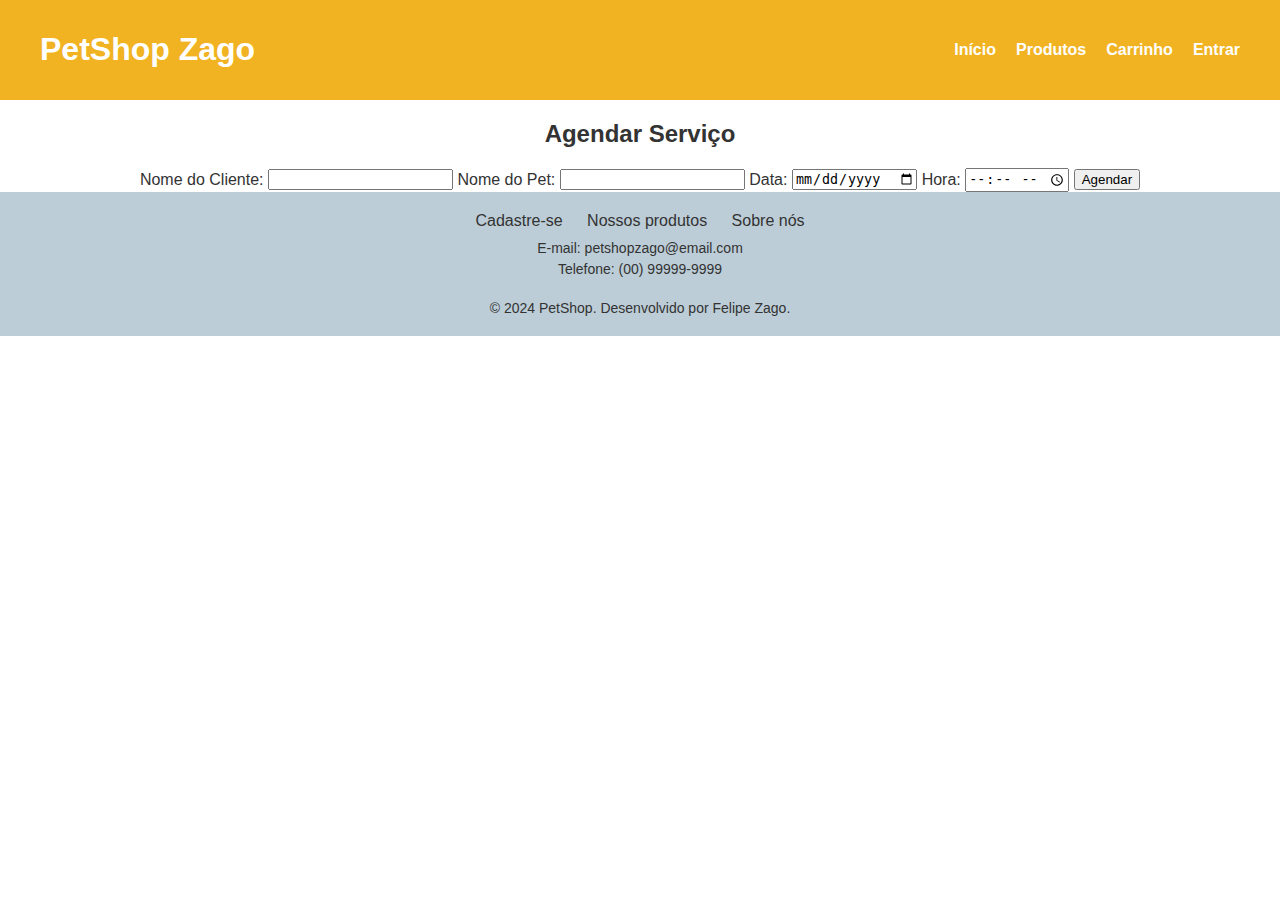
<file: agendamento.html>
<!DOCTYPE html>
<html lang="pt-br">

<head>
    <meta charset="UTF-8">
    <meta name="viewport" content="width=device-width, initial-scale=1.0">
    <title>PetShop Zago - Agendamento</title>
    <link rel="stylesheet" href="css/styles.css">
</head>

<body>
    <!-- Cabeçalho da página -->
    <header>
        <div class="container">
            <!-- Título da página -->
            <h1>PetShop Zago</h1>
            
            <!-- Menu de navegação -->
            <nav>
                <ul>
                    <!-- Links para diferentes páginas do site -->
                    <li><a href="index.html">Início</a></li>
                    <li><a href="produtos.html">Produtos</a></li>
                    <li><a href="carrinho.html">Carrinho</a></li>
                    <li><a href="entrar.html">Entrar</a></li>
                </ul>
            </nav>
        </div>
    </header>

    <!-- Conteúdo principal da página -->
    <main>
        <!-- Título da seção de agendamento -->
        <h2>Agendar Serviço</h2>
        
        <!-- Formulário de agendamento -->
        <form id="agendamento-form">
            <!-- Campo para o nome do cliente -->
            <label for="cliente">Nome do Cliente:</label>
            <input type="text" id="cliente" name="cliente" required>

            <!-- Campo para o nome do pet -->
            <label for="pet">Nome do Pet:</label>
            <input type="text" id="pet" name="pet" required>

            <!-- Campo para a data do agendamento -->
            <label for="data">Data:</label>
            <input type="date" id="data" name="data" required>

            <!-- Campo para a hora do agendamento -->
            <label for="hora">Hora:</label>
            <input type="time" id="hora" name="hora" required>

            <!-- Botão para submeter o formulário -->
            <button type="submit" id="finalizar-agendamento">Agendar</button>
        </form>
    </main>

    <footer>
        <div class="links-nav">
            <a href="cadastro.html">Cadastre-se</a>
            <a href="produtos.html">Nossos produtos</a>
            <a href="sobre.html">Sobre nós</a>
        </div>

        <div class="contato">
            <p>E-mail: petshopzago@email.com</p>
            <p>Telefone: (00) 99999-9999</p>
        </div>
        <br>
        <!-- Informações de copyright e desenvolvedor -->
        <p>&copy; 2024 PetShop. Desenvolvido por Felipe Zago.</p>
    </footer>

    <!-- Link para o arquivo JavaScript que controla a lógica do agendamento -->
    <script src="js/agendamento.js"></script>
</body>

</html>
</file>
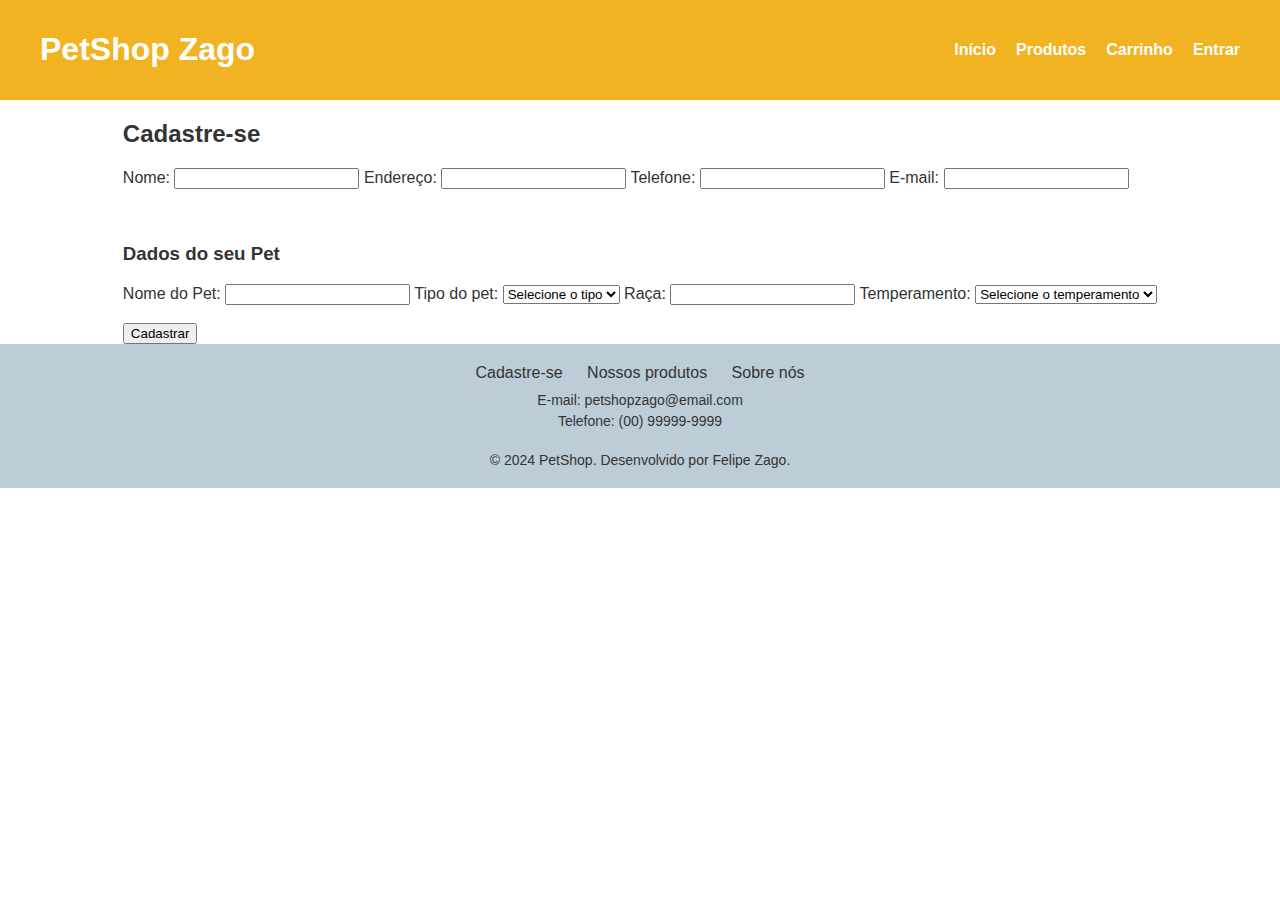
<file: cadastro.html>
<!DOCTYPE html>
<html lang="pt-br">

<head>
    <meta charset="UTF-8">
    <meta name="viewport" content="width=device-width, initial-scale=1.0">
    <title>PetShop Zago - Cadastro</title>
    <link rel="stylesheet" href="css/styles.css">
</head>

<body>
    <!-- Cabeçalho da página -->
    <header>
        <div class="container">
            <h1>PetShop Zago</h1>
            <nav>
                <!-- Menu de navegação -->
                <ul>
                    <li><a href="index.html">Início</a></li>
                    <li><a href="produtos.html">Produtos</a></li>
                    <li><a href="carrinho.html">Carrinho</a></li>
                    <li><a href="entrar.html">Entrar</a></li>
                </ul>
            </nav>
        </div>
    </header>

    <!-- Conteúdo principal da página -->
    <main>
        <form id="form-cadastro" method="post">
            <h2>Cadastre-se</h2>
            
            <!-- Campo para nome do usuário -->
            <label for="nome">Nome:</label>
            <input type="text" id="nome" name="nome" required>

            <!-- Campo para endereço do usuário -->
            <label for="endereco">Endereço:</label>
            <input type="text" id="endereco" name="endereco" required>
            
            <!-- Campo para telefone do usuário -->
            <label for="telefone">Telefone:</label>
            <input type="tel" id="telefone" name="telefone" required>

            <!-- Campo para e-mail do usuário -->
            <label for="email">E-mail:</label>
            <input type="email" id="email" name="email" required>

            <br><br><br>

            <h3>Dados do seu Pet</h3>
            
            <!-- Campo para nome do pet -->
            <label for="nome-pet">Nome do Pet:</label>
            <input type="text" id="nome-pet" name="nome-pet" required>

            <!-- Seletor para tipo do pet -->
            <label for="tipo">Tipo do pet:</label>
            <select name="tipo" id="tipo" required>
                <option value="" disabled selected>Selecione o tipo</option>
                <option value="Gato">Gato</option>
                <option value="Cachorro">Cachorro</option>
            </select>

            <!-- Campo para raça do pet -->
            <label for="raca">Raça:</label>
            <input type="text" id="raca" name="raca" required>

            <!-- Seletor para temperamento do pet -->
            <label for="temperamento">Temperamento:</label>
            <select name="temperamento" id="temperamento" required>
                <option value="" disabled selected>Selecione o temperamento</option>
                <option value="Brincalhão">Brincalhão</option>
                <option value="Calmo">Calmo</option>
                <option value="Agressivo">Agressivo</option>
            </select>

            <br><br>
            <!-- Botão para enviar o formulário -->
            <button type="submit">Cadastrar</button>
        </form>
    </main>

    <!-- Link para o arquivo de scripts JavaScript -->
    <script src="js/cadastro.js"></script>

    <footer>
        <div class="links-nav">
            <a href="cadastro.html">Cadastre-se</a>
            <a href="produtos.html">Nossos produtos</a>
            <a href="sobre.html">Sobre nós</a>
        </div>

        <div class="contato">
            <p>E-mail: petshopzago@email.com</p>
            <p>Telefone: (00) 99999-9999</p>
        </div>
        <br>
        <!-- Informações de copyright e desenvolvedor -->
        <p>&copy; 2024 PetShop. Desenvolvido por Felipe Zago.</p>
    </footer>
</body>

</html>
</file>
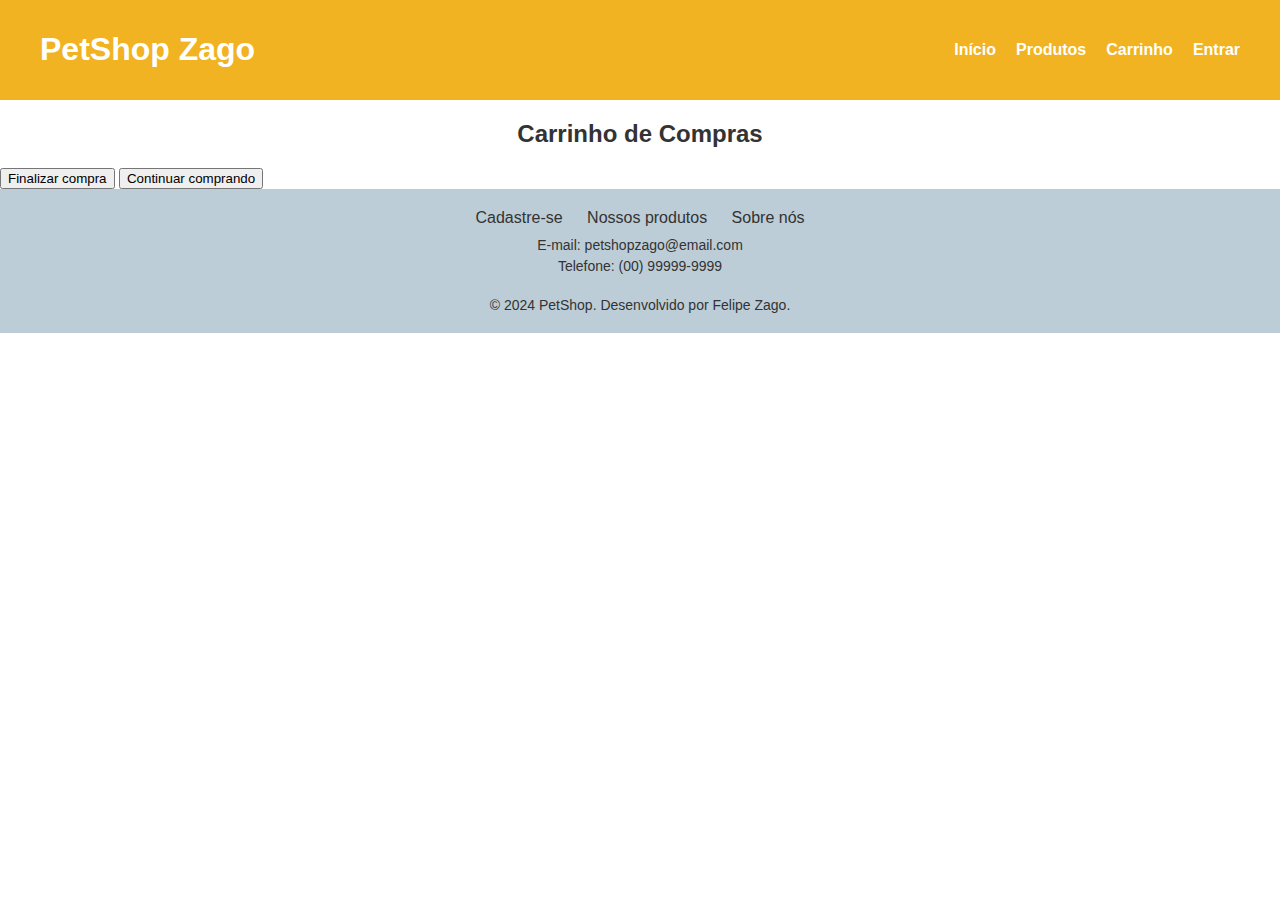
<file: carrinho.html>
<!DOCTYPE html>
<html lang="pt-br">

<head>
    <meta charset="UTF-8">
    <meta name="viewport" content="width=device-width, initial-scale=1.0">
    <title>PetShop Zago - Carrinho</title>
    <link rel="stylesheet" href="css/styles.css">
</head>

<body>
    <header>
        <div class="container">
            <h1>PetShop Zago</h1>
            <nav>
                <ul>
                    <li><a href="index.html">Início</a></li>
                    <li><a href="produtos.html">Produtos</a></li>
                    <li><a href="carrinho.html">Carrinho</a></li>
                    <li><a href="entrar.html">Entrar</a></li>
                </ul>
            </nav>
        </div>
    </header>

    <main>
        <h2>Carrinho de Compras</h2>
        <div class="carrinho">
            <!-- Itens do carrinho serão inseridos aqui pelo JavaScript -->
            <div class="total">
                <h3>Total: R$ 0,00</h3>
                <button id="finalizar-compra">Finalizar Compra</button>
            </div>
        </div>
    </main>

    <button id="finalizar-compra">Finalizar compra</button>
    <button id="continuar-compra">Continuar comprando</button>

    <footer>
        <div class="links-nav">
            <a href="cadastro.html">Cadastre-se</a>
            <a href="produtos.html">Nossos produtos</a>
            <a href="sobre.html">Sobre nós</a>
        </div>

        <div class="contato">
            <p>E-mail: petshopzago@email.com</p>
            <p>Telefone: (00) 99999-9999</p>
        </div>
        <br>
        <!-- Informações de copyright e desenvolvedor -->
        <p>&copy; 2024 PetShop. Desenvolvido por Felipe Zago.</p>
    </footer>
    <script src="js/carrinho.js"></script>
</body>
</html>
</file>
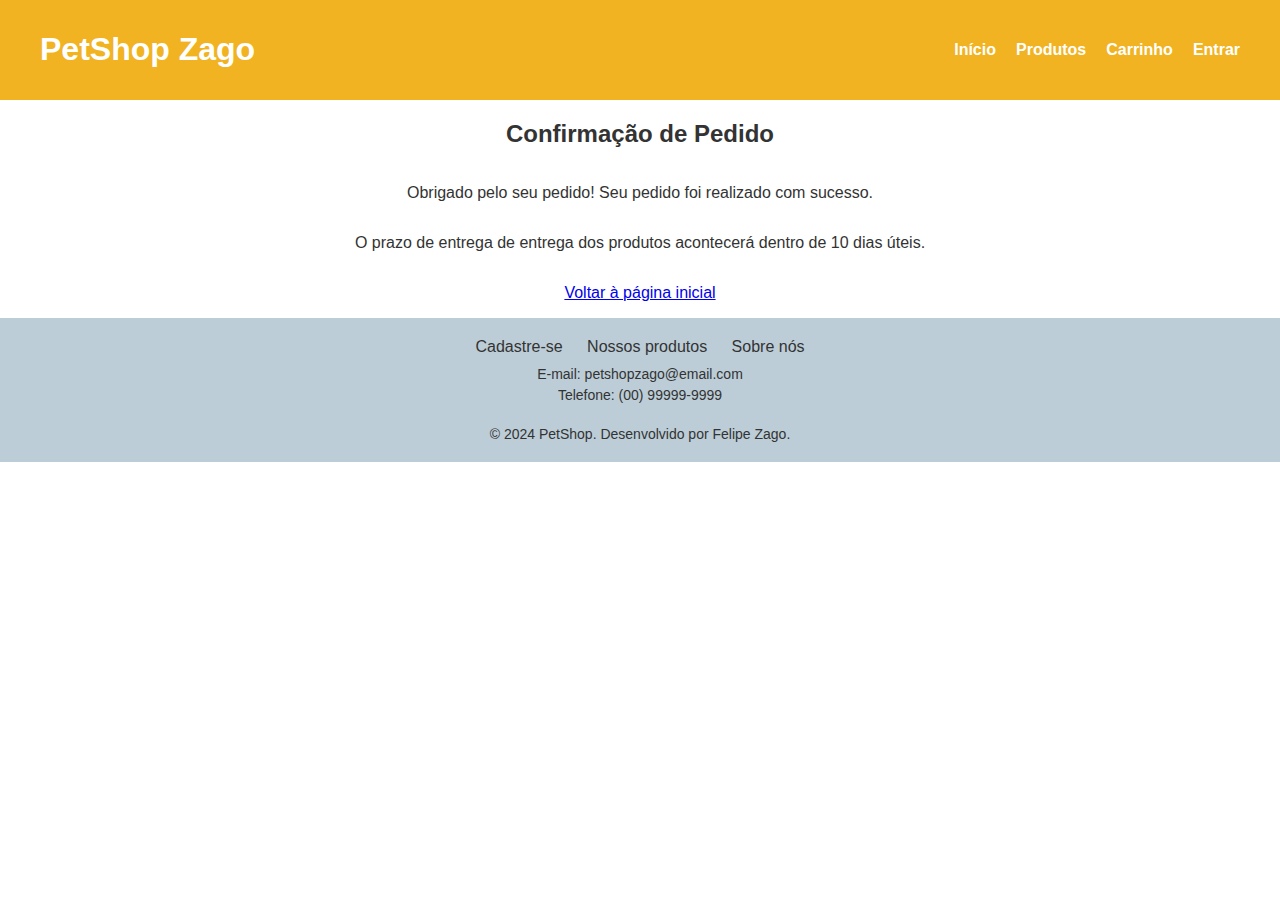
<file: confirmacao.html>
<!DOCTYPE html>
<html lang="pt-br">

<head>
    <!-- Metadados do documento -->
    <meta charset="UTF-8">
    <meta name="viewport" content="width=device-width, initial-scale=1.0">
    <title>PetShop Zago - Confirmação do Pedido</title>
    <!-- Link para a folha de estilos CSS -->
    <link rel="stylesheet" href="css/styles.css">
</head>

<body>
    <!-- Cabeçalho da página -->
    <header>
        <div class="container">
            <!-- Título da loja e navegação principal -->
            <h1>PetShop Zago</h1>
            <nav>
                <ul>
                    <!-- Links de navegação -->
                    <li><a href="index.html">Início</a></li>
                    <li><a href="produtos.html">Produtos</a></li>
                    <li><a href="carrinho.html">Carrinho</a></li> <!-- Link para o carrinho -->
                    <li><a href="entrar.html">Entrar</a></li>
                </ul>
            </nav>
        </div>
    </header>

    <!-- Conteúdo principal da página -->
    <main>
        <h2>Confirmação de Pedido</h2>
        <!-- Mensagem de confirmação de pedido -->
        <p>Obrigado pelo seu pedido! Seu pedido foi realizado com sucesso.</p>
        <p>O prazo de entrega de entrega dos produtos acontecerá dentro de 10 dias úteis.</p>
        <!-- Link para voltar à página inicial -->
        <p><a href="index.html">Voltar à página inicial</a></p>
    </main>

    <!-- Rodapé da página -->
    <footer>
        <div class="links-nav">
            <a href="cadastro.html">Cadastre-se</a>
            <a href="produtos.html">Nossos produtos</a>
            <a href="sobre.html">Sobre nós</a>
        </div>

        <div class="contato">
            <p>E-mail: petshopzago@email.com</p>
            <p>Telefone: (00) 99999-9999</p>
        </div>
        <br>
        <!-- Informações de copyright e desenvolvedor -->
        <p>&copy; 2024 PetShop. Desenvolvido por Felipe Zago.</p>
    </footer>
</body>
</html>
</file>
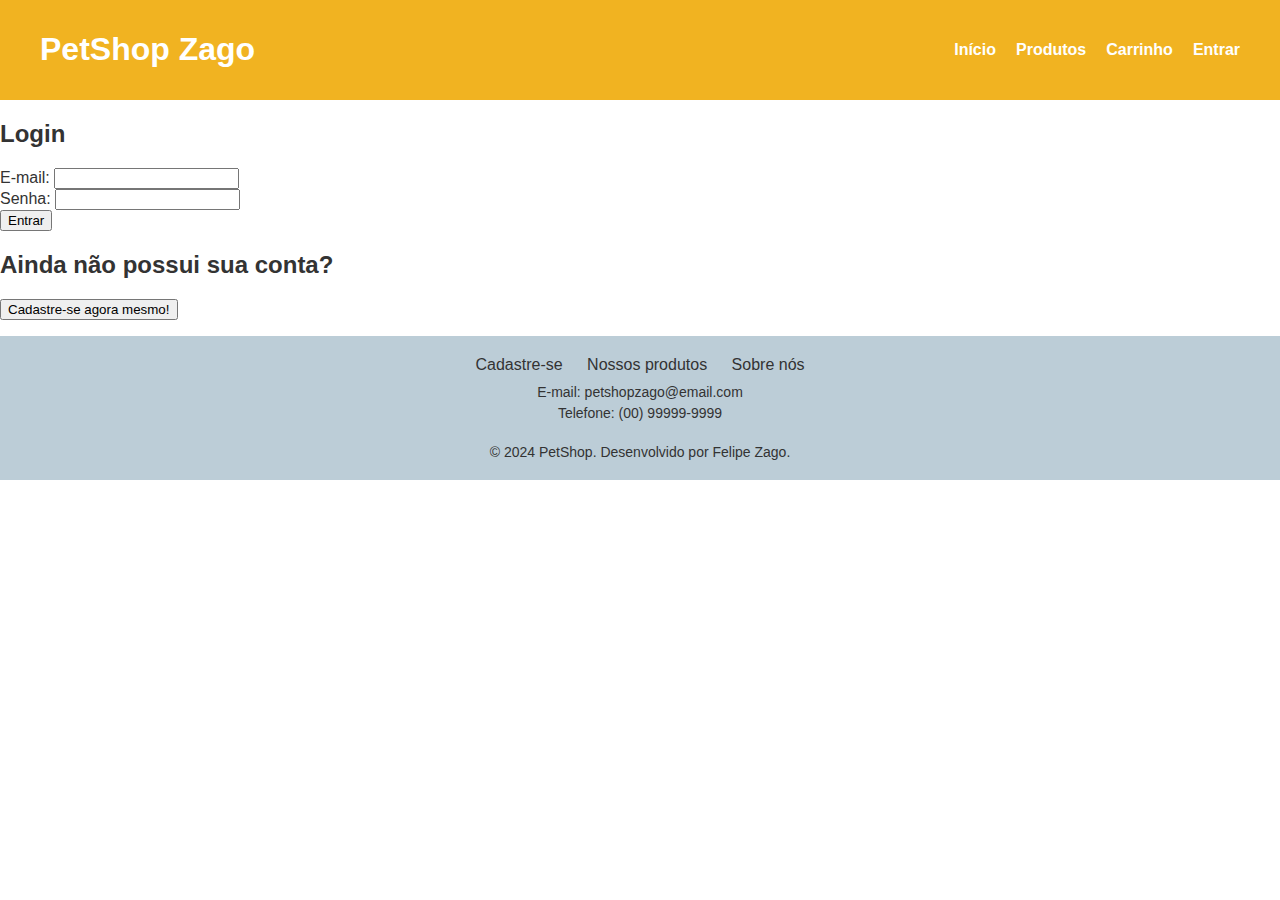
<file: entrar.html>
<!DOCTYPE html>
<html lang="pt-br">

<head>
    <!-- Metadados e referências de estilo -->
    <meta charset="UTF-8">
    <meta name="viewport" content="width=device-width, initial-scale=1.0">
    <title>PetShop Zago - Entrar</title>
    <link rel="stylesheet" href="css/styles.css"> <!-- Link para o arquivo de estilos CSS -->
</head>

<body>
    <!-- Cabeçalho da página -->
    <header>
        <div class="container">
            <h1>PetShop Zago</h1>
            <nav>
                <ul>
                    <!-- Menu de navegação -->
                    <li><a href="index.html">Início</a></li>
                    <li><a href="produtos.html">Produtos</a></li>
                    <li><a href="carrinho.html">Carrinho</a></li> <!-- Link para a página do carrinho -->
                    <li><a href="entrar.html">Entrar</a></li> <!-- Link para a página de login -->
                </ul>
            </nav>
        </div>
    </header>

    <!-- Seção de login -->
    <div class="login-container">
        <h2>Login</h2>
        <form id="login-form">
            <div class="input-group">
                <!-- Campo de entrada para e-mail -->
                <label for="email">E-mail:</label>
                <input type="email" id="email" name="email" required>
            </div>
            <div class="input-group">
                <!-- Campo de entrada para senha -->
                <label for="senha">Senha:</label>
                <input type="password" id="senha" name="senha" required>
            </div>
            <button type="submit">Entrar</button> <!-- Botão para enviar o formulário -->
        </form>
        <p id="error-message" class="error-message"></p> <!-- Área para mensagens de erro -->
    </div>

    <!-- Seção para cadastro -->
    <div class="login-container">
        <h2>Ainda não possui sua conta?</h2>
        <!-- Botão para redirecionar para a página de cadastro -->
        <button id="cadastroBtn">Cadastre-se agora mesmo!</button>
        <p id="error-message" class="error-message"></p> <!-- Área para mensagens de erro -->
    </div>

    <!-- Rodapé da página -->
    <footer>
        <div class="links-nav">
            <a href="cadastro.html">Cadastre-se</a>
            <a href="produtos.html">Nossos produtos</a>
            <a href="sobre.html">Sobre nós</a>
        </div>

        <div class="contato">
            <p>E-mail: petshopzago@email.com</p>
            <p>Telefone: (00) 99999-9999</p>
        </div>
        <br>
        <!-- Informações de copyright e desenvolvedor -->
        <p>&copy; 2024 PetShop. Desenvolvido por Felipe Zago.</p>
    </footer>

    <!-- Script para funcionalidades adicionais -->
    <script src="js/cadastro.js"></script> <!-- Link para o arquivo de script JavaScript -->
</body>

</html>
</file>
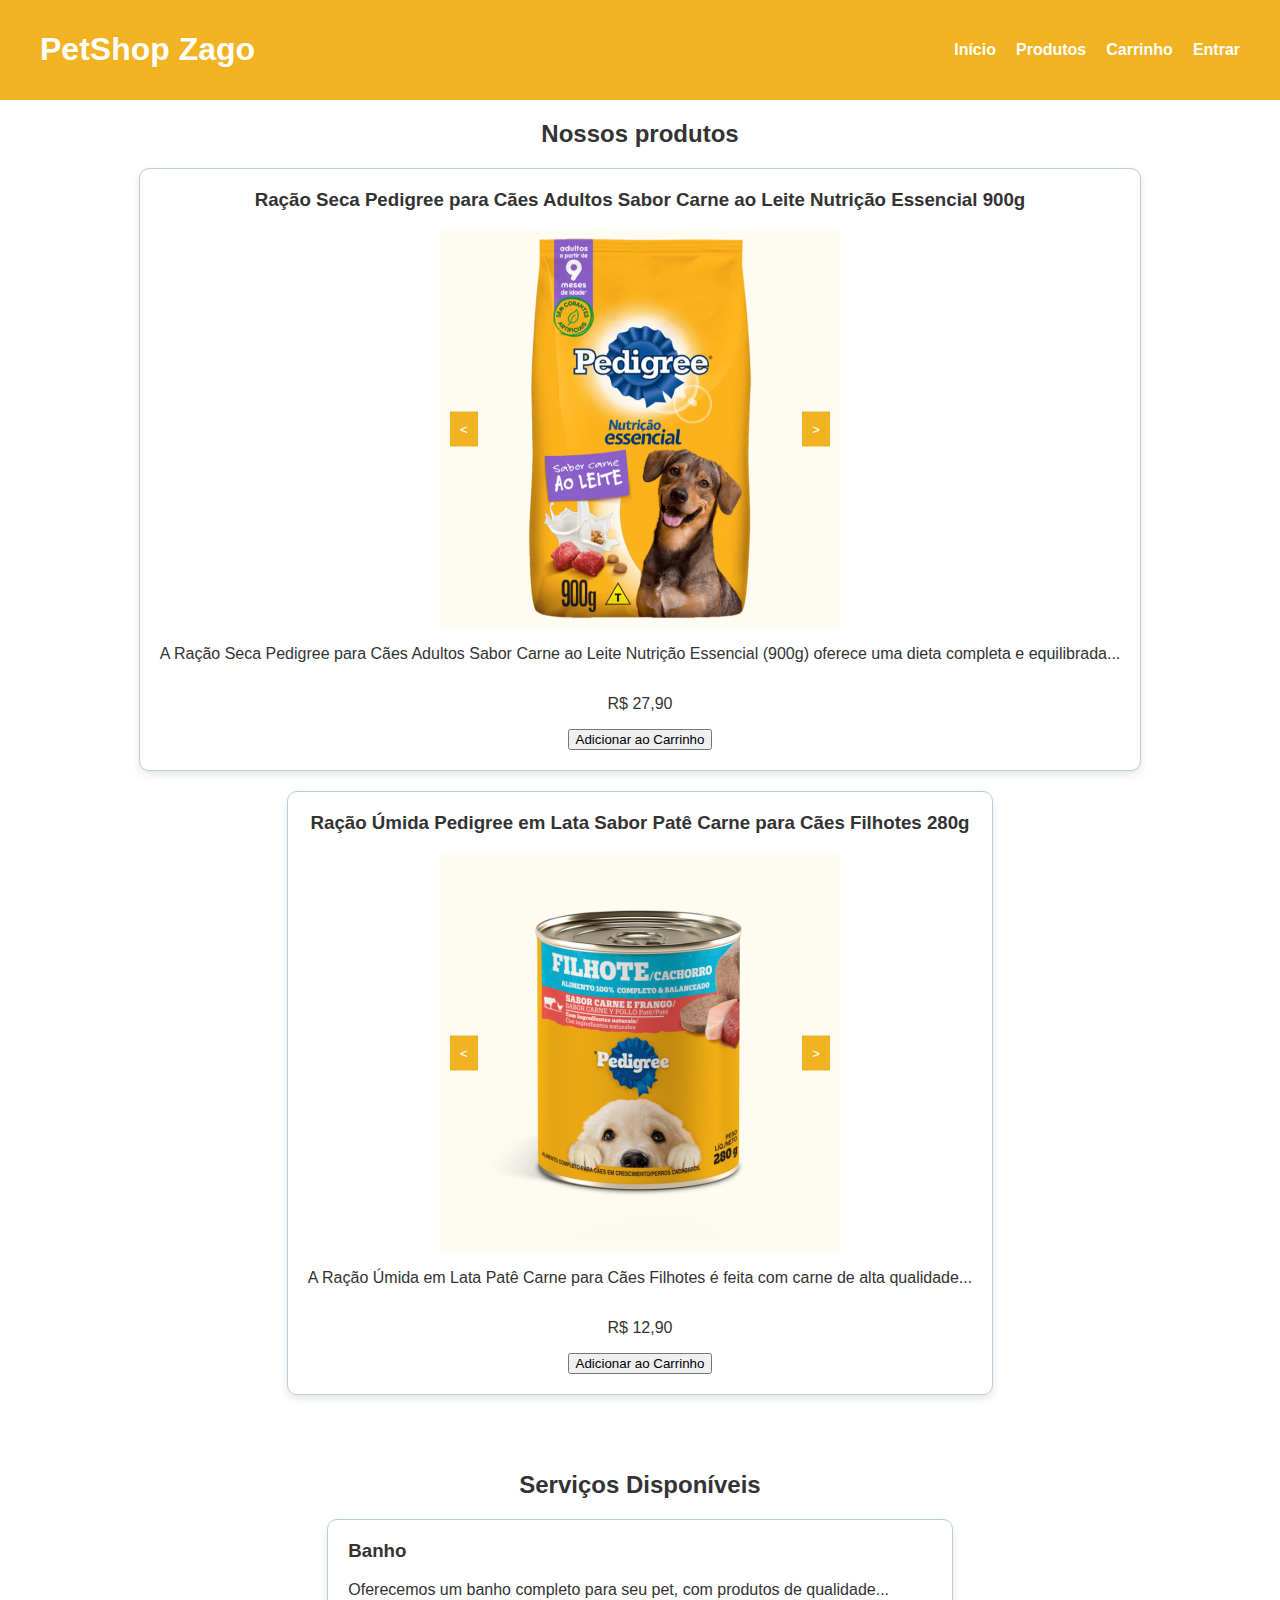
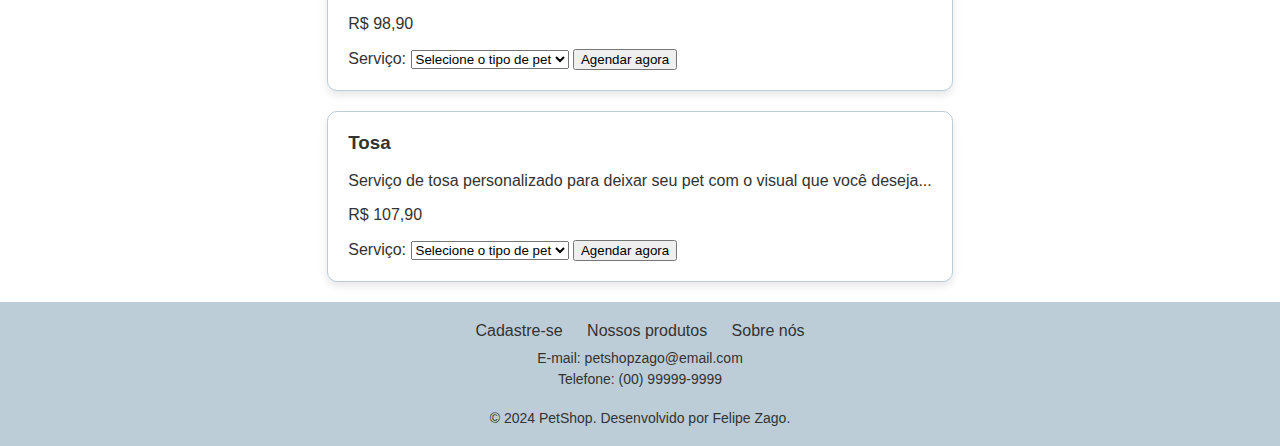
<file: produtos.html>
<!DOCTYPE html>
<html lang="pt-br">

<head>
    <!-- Metadados e link para o CSS -->
    <meta charset="UTF-8">
    <meta name="viewport" content="width=device-width, initial-scale=1.0">
    <title>PetShop Zago - Produtos</title>
    <link rel="stylesheet" href="css/styles.css">
</head>

<body>
    <!-- Cabeçalho com navegação -->
    <header>
        <div class="container">
            <h1>PetShop Zago</h1>
            <nav>
                <ul>
                    <li><a href="index.html">Início</a></li>
                    <li><a href="produtos.html">Produtos</a></li>
                    <li><a href="carrinho.html">Carrinho</a></li>
                    <li><a href="entrar.html">Entrar</a></li>
                </ul>
            </nav>
        </div>
    </header>

    <main>
        <!-- Seção de produtos -->
        <h2>Nossos produtos</h2>

        <!-- Produto 1 -->
        <div class="produto" id="produto1" data-preco="27.90">
            <h3>Ração Seca Pedigree para Cães Adultos Sabor Carne ao Leite Nutrição Essencial 900g</h3>
            <div class="carrossel">
                <div class="carrossel-imagens">
                    <img src="images/racao-seca1.png" alt="Produto 1">
                    <img src="images/racao-seca2.png" alt="Produto 1">
                    <img src="images/racao-seca3.png" alt="Produto 1">
                </div>
                <button class="carrossel-prev">&lt;</button>
                <button class="carrossel-next">&gt;</button>
            </div>
            <p>A Ração Seca Pedigree para Cães Adultos Sabor Carne ao Leite Nutrição Essencial (900g) oferece uma dieta
                completa e equilibrada...</p>
            <p>R$ 27,90</p>
            <button data-id="produto1" data-preco="27.90">Adicionar ao Carrinho</button>
        </div>

        <!-- Produto 2 -->
        <div class="produto" id="produto2" data-preco="12.90">
            <h3>Ração Úmida Pedigree em Lata Sabor Patê Carne para Cães Filhotes 280g</h3>
            <div class="carrossel">
                <div class="carrossel-imagens">
                    <img src="images/racao-umida1.png" alt="Produto 2">
                    <img src="images/racao-umida2.png" alt="Produto 2">
                </div>
                <button class="carrossel-prev">&lt;</button>
                <button class="carrossel-next">&gt;</button>
            </div>
            <p>A Ração Úmida em Lata Patê Carne para Cães Filhotes é feita com carne de alta qualidade...</p>
            <p>R$ 12,90</p>
            <button data-id="produto2" data-preco="12.90">Adicionar ao Carrinho</button>
        </div>

        <br><br>

        <!-- Seção de serviços -->
        <h2>Serviços Disponíveis</h2>
        <div class="servicos">
            <!-- Serviço de Banho -->
            <div class="servico">
                <h3>Banho</h3>
                <p>Oferecemos um banho completo para seu pet, com produtos de qualidade...</p>
                <p>R$ 98,90</p>
                <label for="servico-banho">Serviço:</label>
                <select id="servico-banho" name="servico-banho" required>
                    <option value="" disabled selected>Selecione o tipo de pet</option>
                    <option value="Pets grandes">Pets grandes</option>
                    <option value="Pets pequenos">Pets pequenos</option>
                </select>
                <button id="agendar-banho">Agendar agora</button>
            </div>
            <!-- Serviço de Tosa -->
            <div class="servico">
                <h3>Tosa</h3>
                <p>Serviço de tosa personalizado para deixar seu pet com o visual que você deseja...</p>
                <p>R$ 107,90</p>
                <label for="servico-tosa">Serviço:</label>
                <select id="servico-tosa" name="servico-tosa" required>
                    <option value="" disabled selected>Selecione o tipo de pet</option>
                    <option value="Pets grandes">Pets grandes</option>
                    <option value="Pets pequenos">Pets pequenos</option>
                </select>
                <button id="agendar-tosa">Agendar agora</button>
            </div>
        </div>
    </main>

    <footer>
        <div class="links-nav">
            <a href="cadastro.html">Cadastre-se</a>
            <a href="produtos.html">Nossos produtos</a>
            <a href="sobre.html">Sobre nós</a>
        </div>

        <div class="contato">
            <p>E-mail: petshopzago@email.com</p>
            <p>Telefone: (00) 99999-9999</p>
        </div>
        <br>
        <!-- Informações de copyright e desenvolvedor -->
        <p>&copy; 2024 PetShop. Desenvolvido por Felipe Zago.</p>
    </footer>

    <!-- Scripts para funcionalidades adicionais -->
    <script src="js/carrinho.js"></script>
    <script src="js/produtos.js"></script>
</body>

</html>
</file>
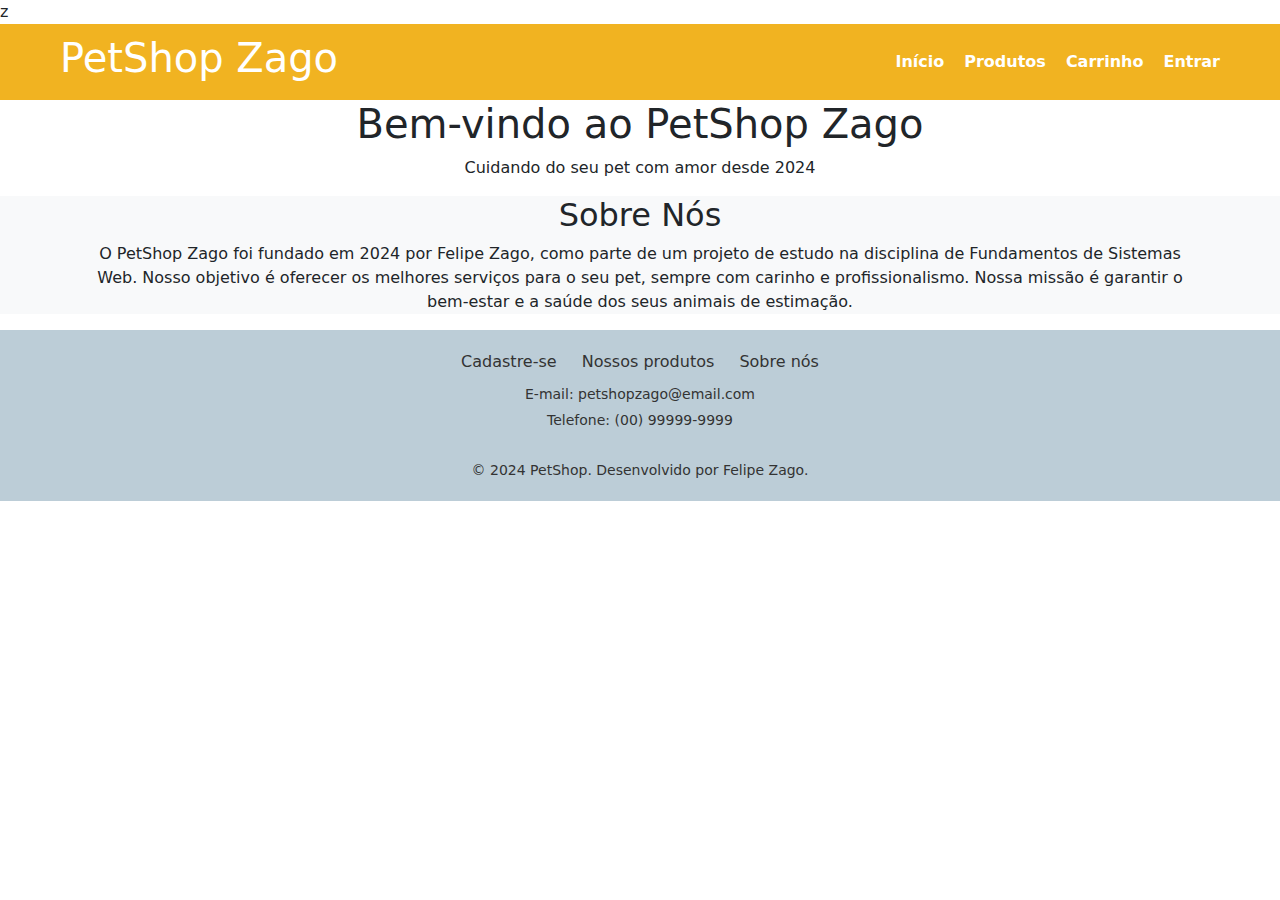
<file: sobre.html>
<!DOCTYPE html>
<html lang="pt-BR">

<head>
    <meta charset="UTF-8">
    <meta name="viewport" content="width=device-width, initial-scale=1.0">
    <meta http-equiv="X-UA-Compatible" content="ie=edge">
    <title>PetShop Zago - Sobre Nós</title>
    <link rel="stylesheet" href="css/styles.css">z
    <link href="https://cdn.jsdelivr.net/npm/bootstrap@5.3.0/dist/css/bootstrap.min.css" rel="stylesheet">
</head>

<body>
    <!-- Cabeçalho da página -->
    <header>
        <div class="container">
            <!-- Título da página -->
            <h1>PetShop Zago</h1>
            
            <!-- Menu de navegação -->
            <nav>
                <ul>
                    <!-- Links para diferentes páginas do site -->
                    <li><a href="index.html">Início</a></li>
                    <li><a href="produtos.html">Produtos</a></li>
                    <li><a href="carrinho.html">Carrinho</a></li>
                    <li><a href="entrar.html">Entrar</a></li>
                </ul>
            </nav>
        </div>
    </header>


    <!-- Hero Section -->
    <section class="hero text-center">
        <div class="container">
            <h1>Bem-vindo ao PetShop Zago</h1>
            <p>Cuidando do seu pet com amor desde 2024</p>
        </div>
    </section>

    <!-- Sobre Nós Section -->
    <section class="about-section bg-light" id="sobre">
        <div class="container">
            <h2 class="text-center">Sobre Nós</h2>
            <p class="text-center">O PetShop Zago foi fundado em 2024 por Felipe Zago, como parte de um projeto de
                estudo na disciplina de Fundamentos de Sistemas Web. Nosso objetivo é oferecer os melhores serviços para
                o seu pet, sempre com carinho e profissionalismo. Nossa missão é garantir o bem-estar e a saúde dos seus
                animais de estimação.</p>
        </div>
    </section>

    <footer>
        <div class="links-nav">
            <a href="cadastro.html">Cadastre-se</a>
            <a href="produtos.html">Nossos produtos</a>
            <a href="sobre.html">Sobre nós</a>
        </div>

        <div class="contato">
            <p>E-mail: petshopzago@email.com</p>
            <p>Telefone: (00) 99999-9999</p>
        </div>
        <br>
        <!-- Informações de copyright e desenvolvedor -->
        <p>&copy; 2024 PetShop. Desenvolvido por Felipe Zago.</p>
    </footer>

</body>

</html>
</file>
<file: css/styles.css>
/* styles.css */

/* Estilo Geral */
body, html {
    font-family: Arial, sans-serif;
    margin: 0;
    padding: 0;
    background-color: #fff;
    color: #333;
}

/* Cabeçalho */
header {
    background-color: #f1b321;
    color: #fff;
    padding: 10px 0;
}

header .container {
    display: flex;
    justify-content: space-between;
    align-items: center;
    max-width: 1200px;
    margin: 0 auto;
    padding: 0 20px;
}

header .logo {
    font-size: 24px;
    font-weight: bold;
}

nav ul {
    list-style: none;
    padding: 0;
    margin: 0;
    display: flex;
}

nav ul li {
    margin-left: 20px;
}

nav ul li a {
    color: #fff;
    text-decoration: none;
    font-weight: bold;
}

nav ul li a:hover {
    text-decoration: underline;
}

/* Banner */
.banner img {
    width: 700px;
    height: auto;
    display: block;
}

.box-btn-banner {
    text-align: center;
    margin: 20px 0;
}

.btn-banner {
    background-color: #f1b321;
    color: #fff;
    padding: 10px 20px;
    text-decoration: none;
    font-weight: bold;
    border-radius: 5px;
    display: inline-block;
}

.btn-banner:hover {
    background-color: #e0a520;
}

/* Produtos e Serviços */
.produto, .servico {
    border: 1px solid #bccdd7;
    border-radius: 10px;
    padding: 20px;
    margin-bottom: 20px;
    background-color: #fff;
    box-shadow: 0 4px 8px rgba(0,0,0,0.1);
}

.produto {
    display: flex;
    justify-content: center;
    align-items: center;
    flex-direction: column;
}

.produto h3, .servico h3 {
    margin-top: 0;
}

.carrossel {
    position: relative;
    width: 400px;
}

.carrossel-imagens {
    display: flex;
    justify-content: center;
    align-items: center;
}

.carrossel-imagens img {
    width: 100%;
    height: auto;
}

.carrossel-prev, .carrossel-next {
    position: absolute;
    top: 50%;
    transform: translateY(-50%);
    background-color: #f1b321;
    color: #fff;
    border: none;
    padding: 10px;
    cursor: pointer;
}

.carrossel-prev {
    left: 10px;
}

.carrossel-next {
    right: 10px;
}

/* Rodapé */
footer {
    background-color: #bccdd7;
    color: #333;
    padding: 20px;
    text-align: center;
}

footer .links-nav {
    margin-bottom: 10px;
}

footer .links-nav a {
    color: #333;
    text-decoration: none;
    margin: 0 10px;
}

footer .links-nav a:hover {
    text-decoration: underline;
}

footer .contato p {
    margin: 5px 0;
}

footer p {
    margin: 0;
    font-size: 14px;
}

main {
    display: flex;
    justify-content: center;
    flex-direction: column;
    align-items: center;

}
</file>
